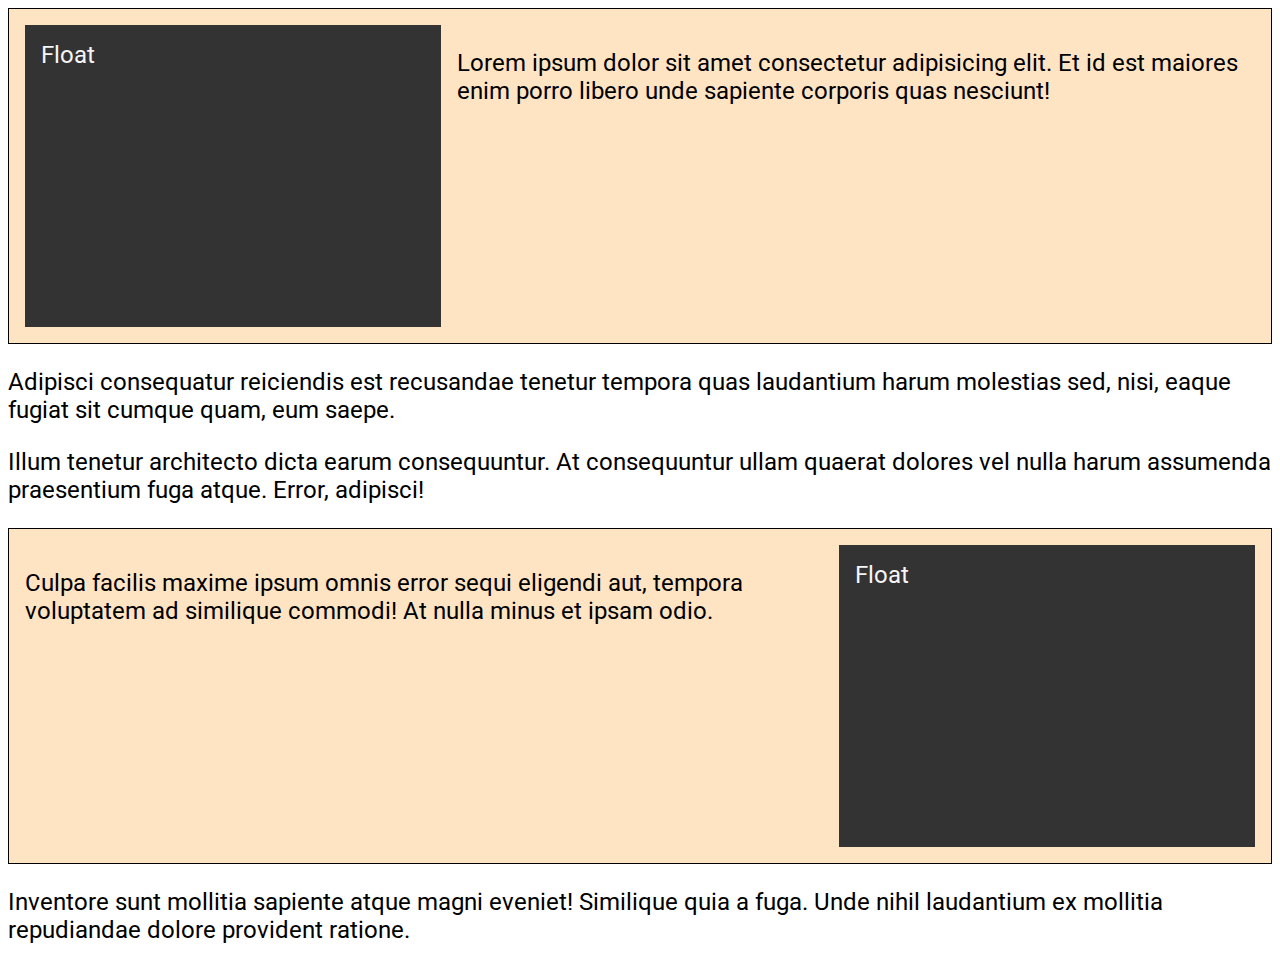
<file: lession-11/index.html>
<!DOCTYPE html>
<html lang="en">
  <head>
    <meta charset="UTF-8" />
    <meta http-equiv="X-UA-Compatible" content="IE=edge" />
    <meta name="viewport" content="width=device-width, initial-scale=1.0" />
    <title>CSS Floats</title>
    <link rel="stylesheet" href="css/style.css" />
  </head>

  <body>
    <section>
      <div class="block left">Float</div>
      <p>
        Lorem ipsum dolor sit amet consectetur adipisicing elit. Et id est
        maiores enim porro libero unde sapiente corporis quas nesciunt!
      </p>
    </section>
    <div class="clear"></div>
    <p>
      Adipisci consequatur reiciendis est recusandae tenetur tempora quas
      laudantium harum molestias sed, nisi, eaque fugiat sit cumque quam, eum
      saepe.
    </p>
    <p>
      Illum tenetur architecto dicta earum consequuntur. At consequuntur ullam
      quaerat dolores vel nulla harum assumenda praesentium fuga atque. Error,
      adipisci!
    </p>
    <section>
      <div class="block right">Float</div>
      <p>
        Culpa facilis maxime ipsum omnis error sequi eligendi aut, tempora
        voluptatem ad similique commodi! At nulla minus et ipsam odio.
      </p>
    </section>
    <p>
      Inventore sunt mollitia sapiente atque magni eveniet! Similique quia a
      fuga. Unde nihil laudantium ex mollitia repudiandae dolore provident
      ratione.
    </p>
  </body>
</html>
</file>
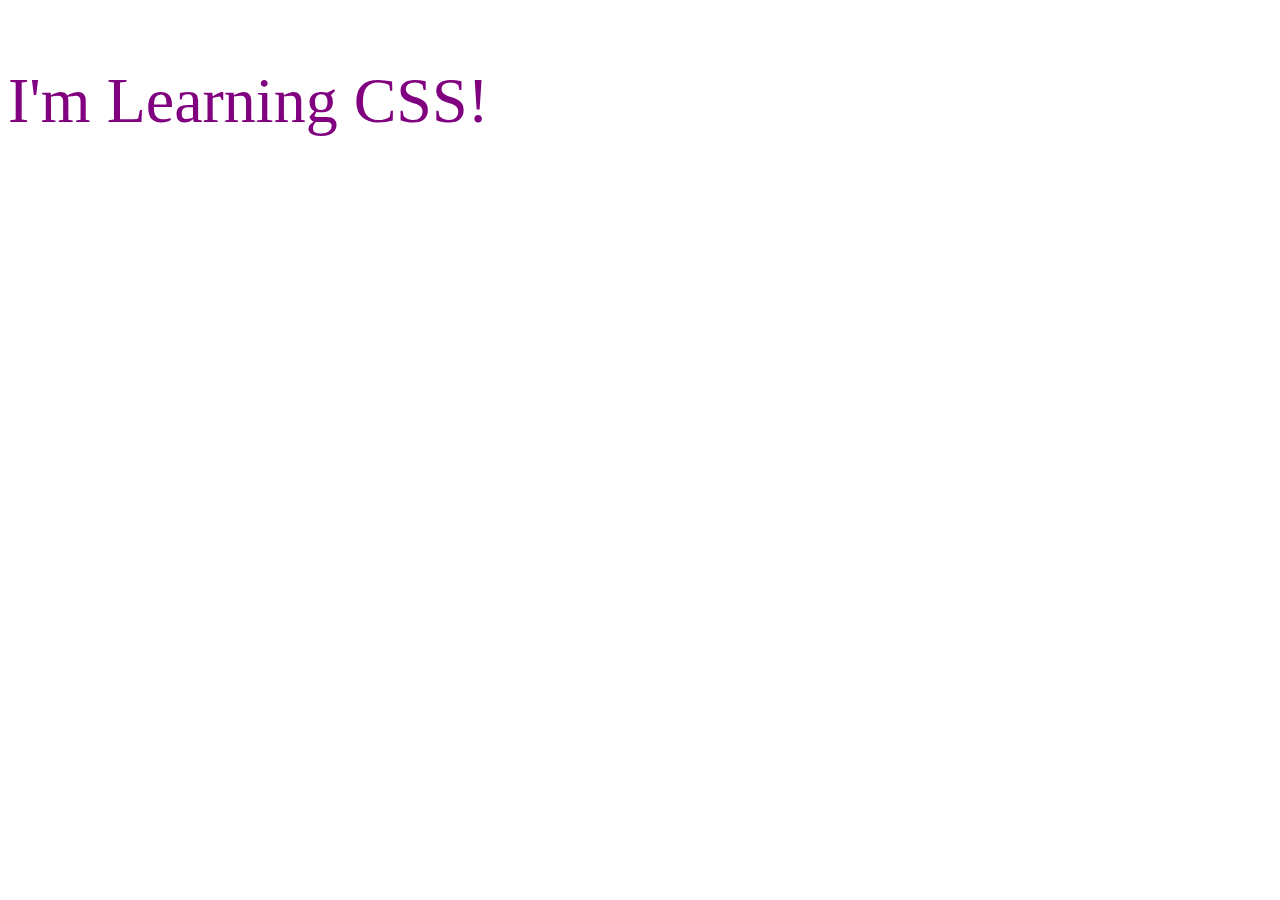
<file: lesson-1/index.html>
<!DOCTYPE html>
<html lang="en">
  <head>
    <meta charset="UTF-8" />
    <meta http-equiv="X-UA-Compatible" content="IE=edge" />
    <meta name="viewport" content="width=device-width, initial-scale=1.0" />
    <title>CSS</title>
    <link rel="stylesheet" href="css/style.css" />
  </head>
  <body>
    <p>I'm Learning CSS!</p>
  </body>
</html>
</file>
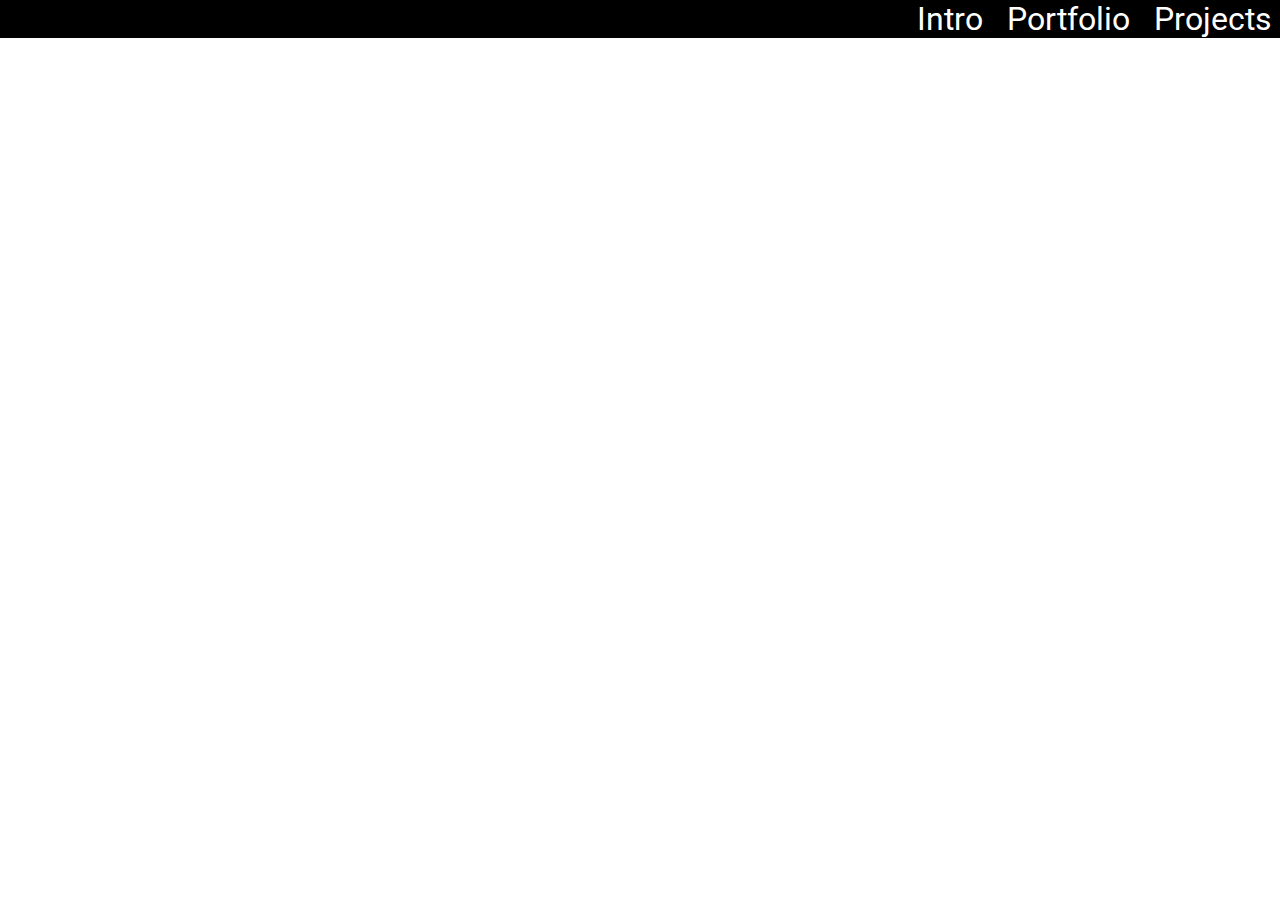
<file: lesson-10/index.html>
<!DOCTYPE html>
<html lang="en">
  <head>
    <meta charset="UTF-8" />
    <meta http-equiv="X-UA-Compatible" content="IE=edge" />
    <meta name="viewport" content="width=device-width, initial-scale=1.0" />
    <title>CSS Display</title>
    <link rel="stylesheet" href="css/style.css" />
  </head>

  <body>
    <main>
      <!-- <p>This is a paragraph.</p>
      <p>This is <span class="opposite">another</span> paragraph.</p> -->

      <nav>
        <ul>
          <li><a href="#">Intro</a></li>
          <li><a href="#">Portfolio</a></li>
          <li><a href="#">Projects</a></li>
        </ul>
      </nav>
    </main>
  </body>
</html>
</file>
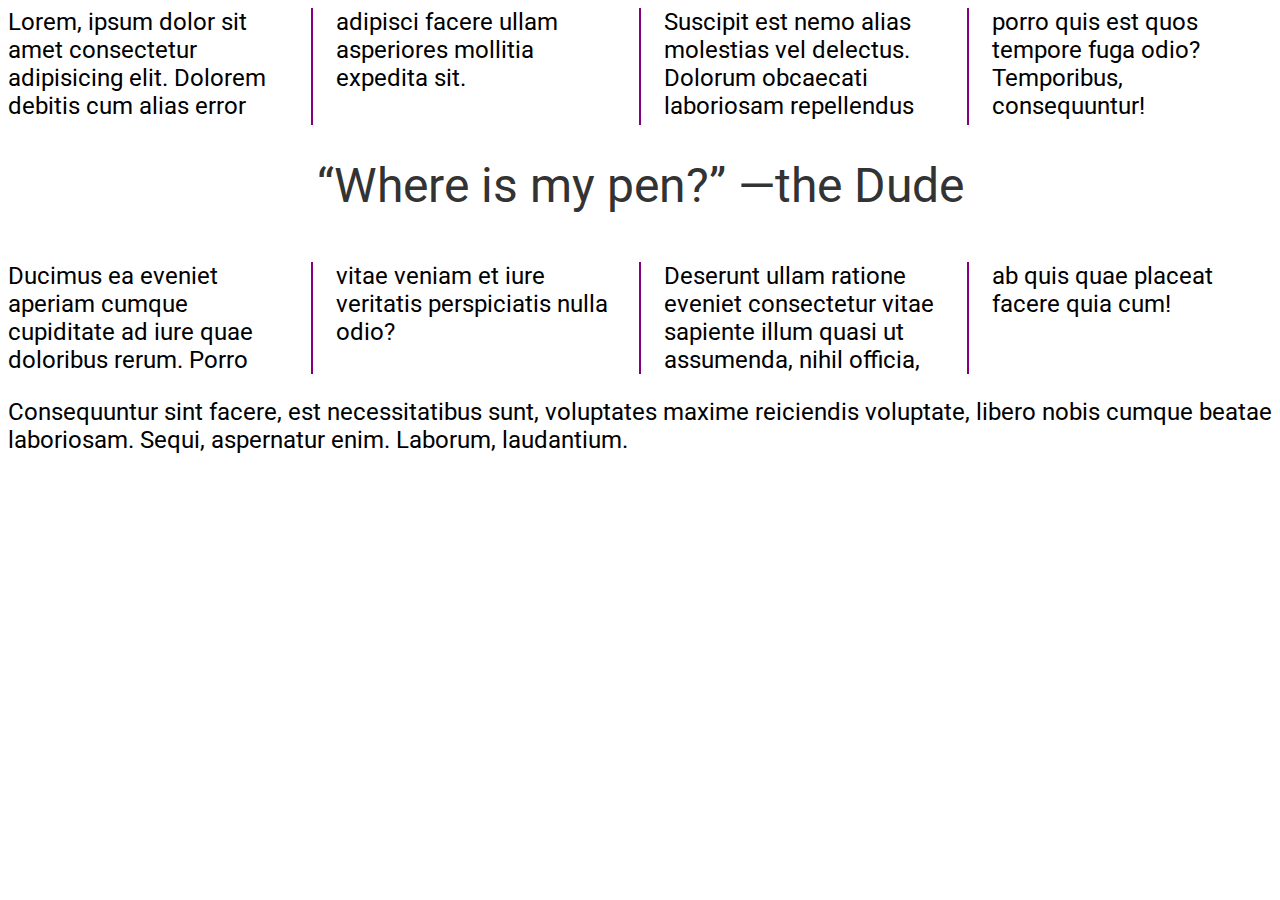
<file: lesson-12/index.html>
<!DOCTYPE html>
<html lang="en">
  <head>
    <meta charset="UTF-8" />
    <meta http-equiv="X-UA-Compatible" content="IE=edge" />
    <meta name="viewport" content="width=device-width, initial-scale=1.0" />
    <link rel="stylesheet" href="./css/style.css" />
    <title>Css columns</title>
  </head>
  <body>
    <section class="columns">
      <p>
        Lorem, ipsum dolor sit amet consectetur adipisicing elit. Dolorem
        debitis cum alias error adipisci facere ullam asperiores mollitia
        expedita sit.
      </p>
      <p>
        Suscipit est nemo alias molestias vel delectus. Dolorum obcaecati
        laboriosam repellendus porro quis est quos tempore fuga odio?
        Temporibus, consequuntur!
      </p>
      <!-- <h2>Next Topic</h2> -->
      <p class="quote">
        &#8220;Where is my pen?&#8221;
        <span class="nowrap">&#8212;the Dude</span>
      </p>
      <p>
        Ducimus ea eveniet aperiam cumque cupiditate ad iure quae doloribus
        rerum. Porro vitae veniam et iure veritatis perspiciatis nulla odio?
      </p>
      <p>
        Deserunt ullam ratione eveniet consectetur vitae sapiente illum quasi ut
        assumenda, nihil officia, ab quis quae placeat facere quia cum!
      </p>
    </section>
    <p>
      Consequuntur sint facere, est necessitatibus sunt, voluptates maxime
      reiciendis voluptate, libero nobis cumque beatae laboriosam. Sequi,
      aspernatur enim. Laborum, laudantium.
    </p>
  </body>
</html>
</file>
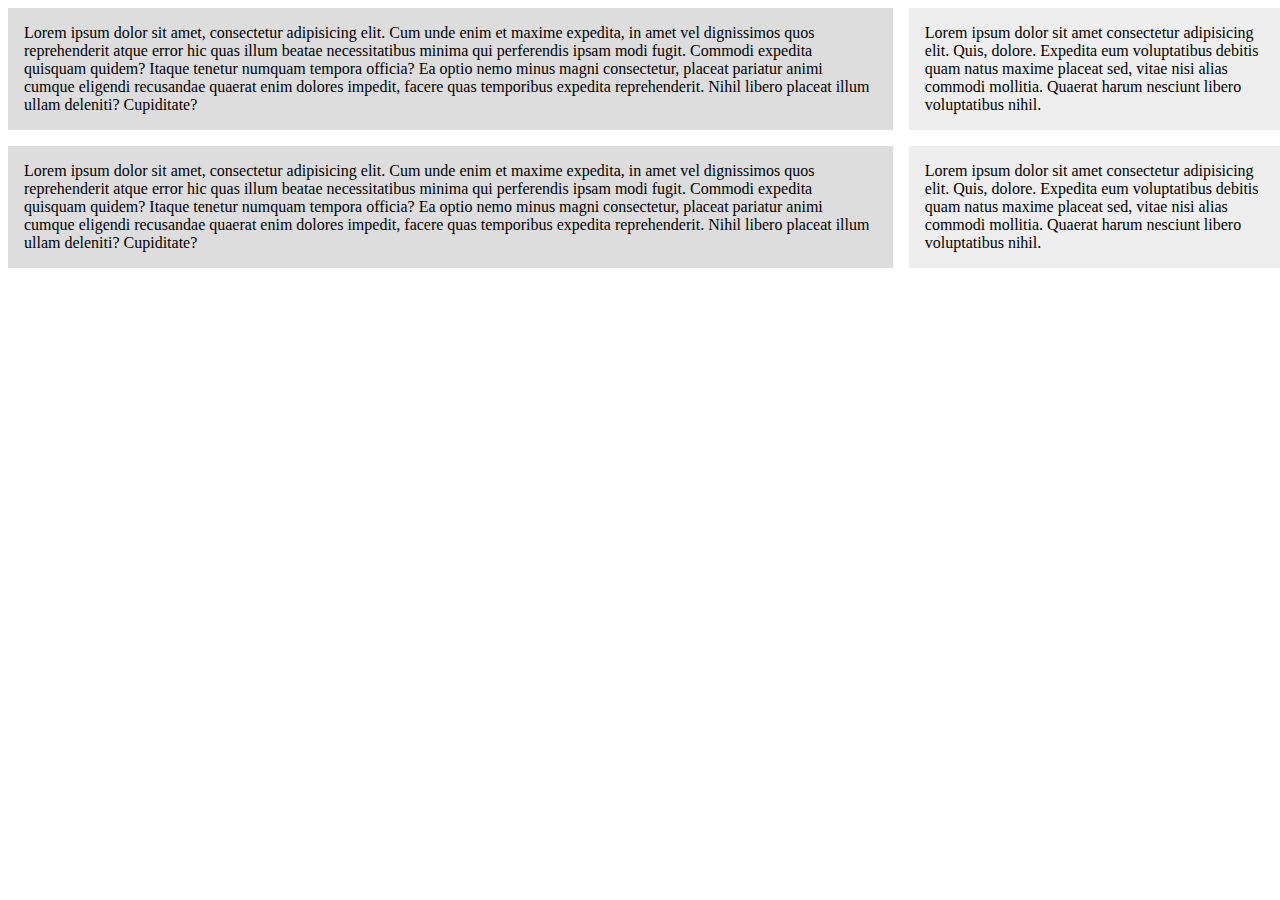
<file: lesson-13/index.html>
<!DOCTYPE html>
<html lang="en">
  <head>
    <meta charset="UTF-8" />
    <meta http-equiv="X-UA-Compatible" content="IE=edge" />
    <meta name="viewport" content="width=device-width, initial-scale=1.0" />
    <link rel="stylesheet" href="css/style.css" />
    <title>Grid</title>
  </head>
  <body>
    <div class="wrapper">
      <div>
        Lorem ipsum dolor sit amet, consectetur adipisicing elit. Cum unde enim
        et maxime expedita, in amet vel dignissimos quos reprehenderit atque
        error hic quas illum beatae necessitatibus minima qui perferendis ipsam
        modi fugit. Commodi expedita quisquam quidem? Itaque tenetur numquam
        tempora officia? Ea optio nemo minus magni consectetur, placeat pariatur
        animi cumque eligendi recusandae quaerat enim dolores impedit, facere
        quas temporibus expedita reprehenderit. Nihil libero placeat illum ullam
        deleniti? Cupiditate?
      </div>
      <div>
        Lorem ipsum dolor sit amet consectetur adipisicing elit. Quis, dolore.
        Expedita eum voluptatibus debitis quam natus maxime placeat sed, vitae
        nisi alias commodi mollitia. Quaerat harum nesciunt libero voluptatibus
        nihil.
      </div>
      <div>
        Lorem ipsum dolor sit amet, consectetur adipisicing elit. Cum unde enim
        et maxime expedita, in amet vel dignissimos quos reprehenderit atque
        error hic quas illum beatae necessitatibus minima qui perferendis ipsam
        modi fugit. Commodi expedita quisquam quidem? Itaque tenetur numquam
        tempora officia? Ea optio nemo minus magni consectetur, placeat pariatur
        animi cumque eligendi recusandae quaerat enim dolores impedit, facere
        quas temporibus expedita reprehenderit. Nihil libero placeat illum ullam
        deleniti? Cupiditate?
      </div>
      <div>
        Lorem ipsum dolor sit amet consectetur adipisicing elit. Quis, dolore.
        Expedita eum voluptatibus debitis quam natus maxime placeat sed, vitae
        nisi alias commodi mollitia. Quaerat harum nesciunt libero voluptatibus
        nihil.
      </div>
    </div>
  </body>
</html>
</file>
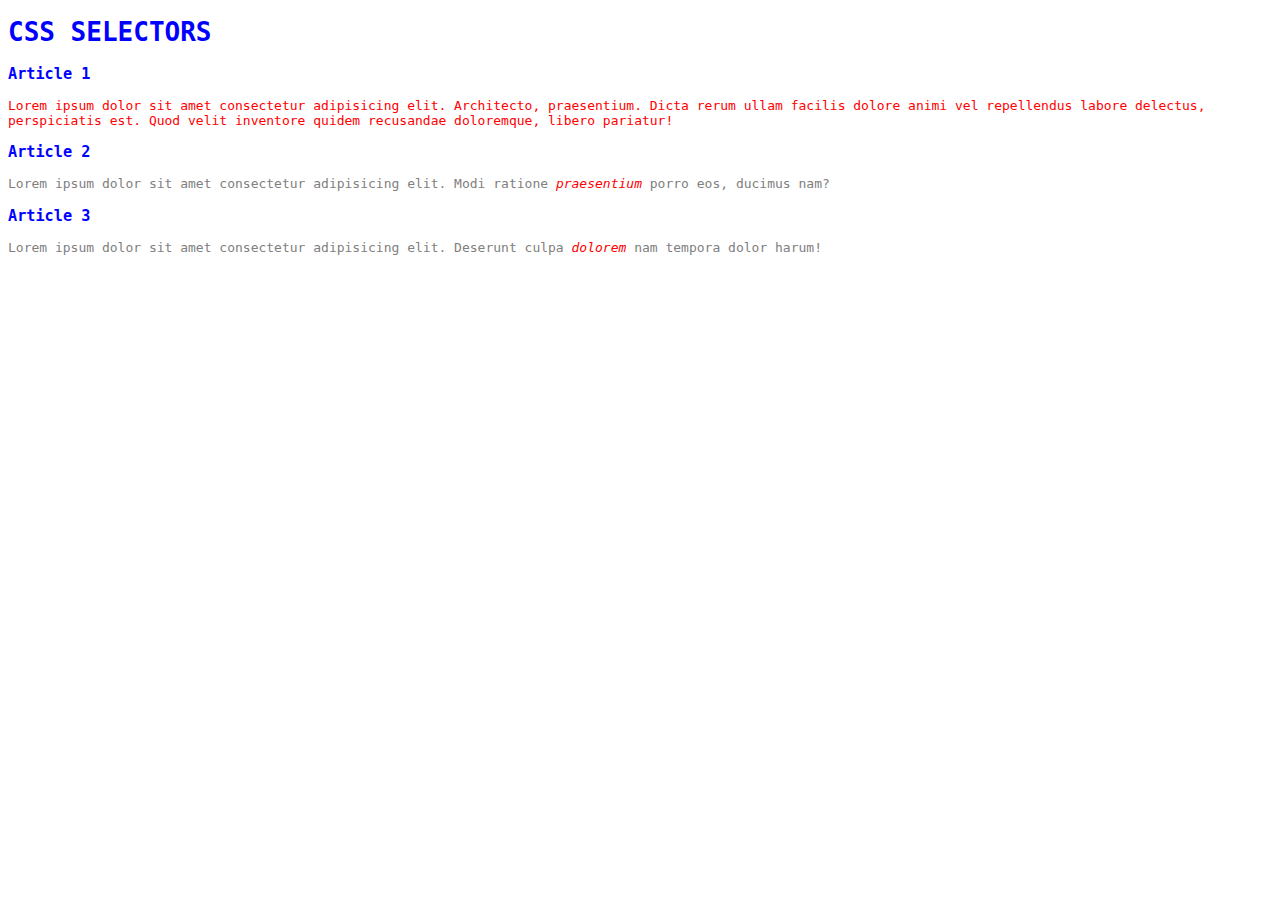
<file: lesson-2/index.html>
<!DOCTYPE html>
<html lang="en">
  <head>
    <meta charset="UTF-8" />
    <meta http-equiv="X-UA-Compatible" content="IE=edge" />
    <meta name="viewport" content="width=device-width, initial-scale=1.0" />
    <title>Lesson-2</title>
    <link rel="stylesheet" href="css/style.css" />
  </head>
  <body>
    <h1>CSS SELECTORS</h1>
    <h3>Article 1</h3>
    <p>
      Lorem ipsum dolor sit amet consectetur adipisicing elit. Architecto,
      praesentium. Dicta rerum ullam facilis dolore animi vel repellendus labore
      delectus, perspiciatis est. Quod velit inventore quidem recusandae
      doloremque, libero pariatur!
    </p>
    <h3>Article 2</h3>
    <p class="grey">
      Lorem ipsum dolor sit amet consectetur adipisicing elit. Modi ratione
      <span>praesentium</span> porro eos, ducimus nam?
    </p>
    <h3>Article 3</h3>
    <p class="grey">
      Lorem ipsum dolor sit amet consectetur adipisicing elit. Deserunt culpa
      <span>dolorem</span> nam tempora dolor harum!
    </p>
  </body>
</html>
</file>
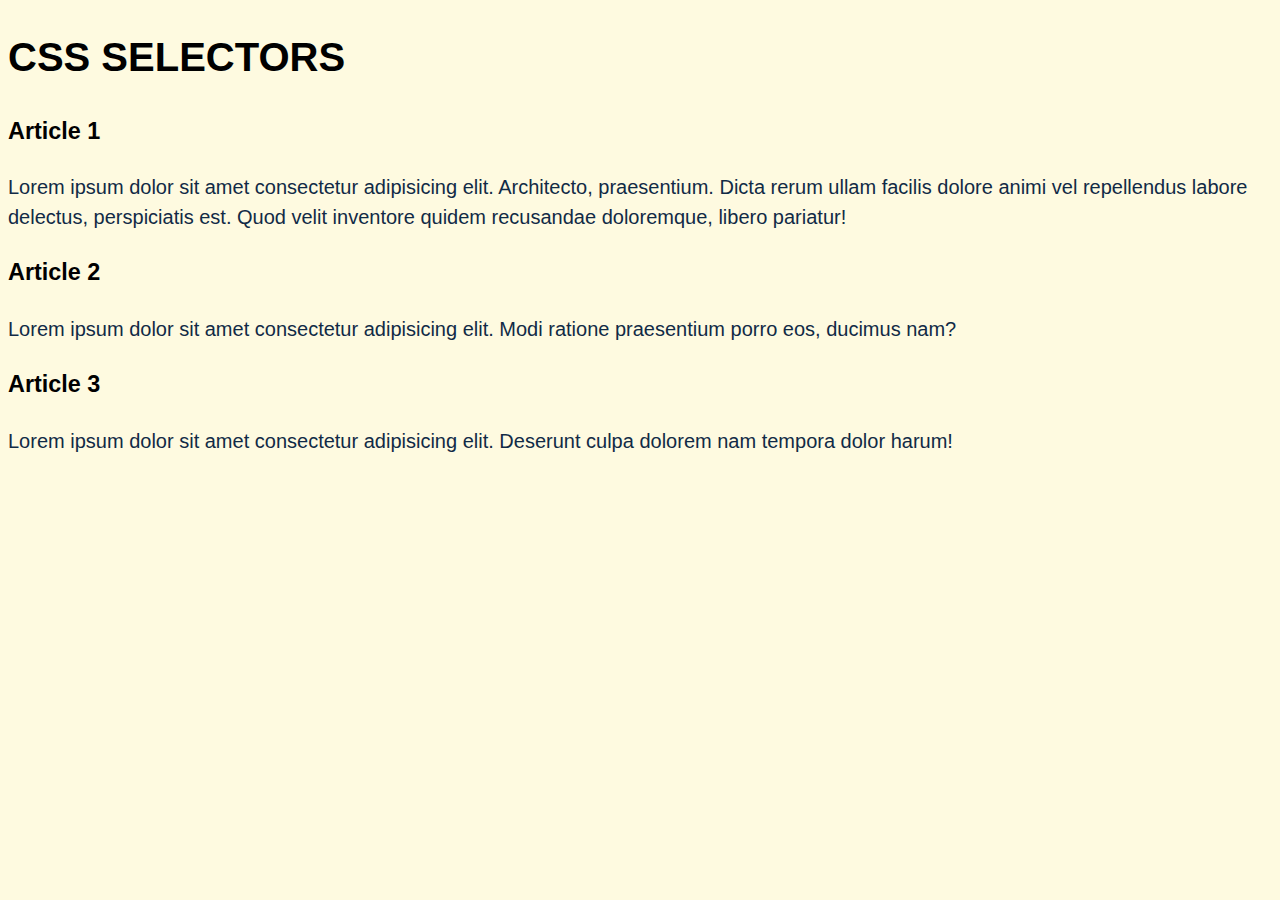
<file: lesson-3/index.html>
<!DOCTYPE html>
<html lang="en">
  <head>
    <meta charset="UTF-8" />
    <meta http-equiv="X-UA-Compatible" content="IE=edge" />
    <meta name="viewport" content="width=device-width, initial-scale=1.0" />
    <title>Lesson-3</title>
    <link rel="stylesheet" href="css/style.css" />
  </head>
  <body>
    <h1>CSS SELECTORS</h1>
    <h3>Article 1</h3>
    <p>
      Lorem ipsum dolor sit amet consectetur adipisicing elit. Architecto,
      praesentium. Dicta rerum ullam facilis dolore animi vel repellendus labore
      delectus, perspiciatis est. Quod velit inventore quidem recusandae
      doloremque, libero pariatur!
    </p>
    <h3>Article 2</h3>
    <p class="grey">
      Lorem ipsum dolor sit amet consectetur adipisicing elit. Modi ratione
      <span>praesentium</span> porro eos, ducimus nam?
    </p>
    <h3>Article 3</h3>
    <p class="grey">
      Lorem ipsum dolor sit amet consectetur adipisicing elit. Deserunt culpa
      <span>dolorem</span> nam tempora dolor harum!
    </p>
  </body>
</html>
</file>
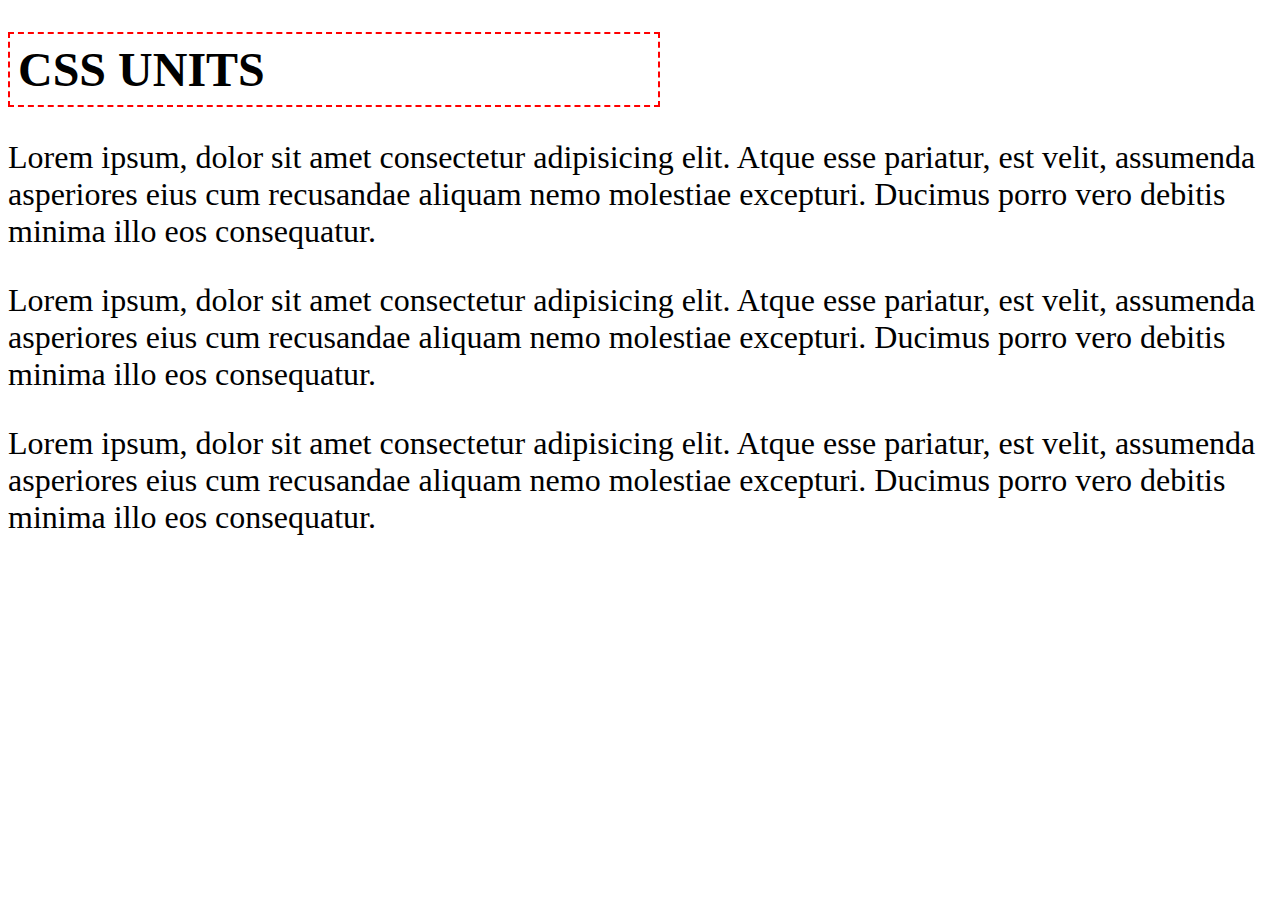
<file: lesson-4/index.html>
<!DOCTYPE html>
<html lang="en">
  <head>
    <meta charset="UTF-8" />
    <meta http-equiv="X-UA-Compatible" content="IE=edge" />
    <meta name="viewport" content="width=device-width, initial-scale=1.0" />
    <title>Lesson-4</title>
    <link rel="stylesheet" href="css/style.css" />
  </head>
  <body>
    <header>
      <h1>CSS UNITS</h1>
      <main>
        <p>
          Lorem ipsum, dolor sit amet consectetur adipisicing elit. Atque esse
          pariatur, est velit, assumenda asperiores eius cum recusandae aliquam
          nemo molestiae excepturi. Ducimus porro vero debitis minima illo eos
          consequatur.
        </p>
        <p>
          Lorem ipsum, dolor sit amet consectetur adipisicing elit. Atque esse
          pariatur, est velit, assumenda asperiores eius cum recusandae aliquam
          nemo molestiae excepturi. Ducimus porro vero debitis minima illo eos
          consequatur.
        </p>
        <p>
          Lorem ipsum, dolor sit amet consectetur adipisicing elit. Atque esse
          pariatur, est velit, assumenda asperiores eius cum recusandae aliquam
          nemo molestiae excepturi. Ducimus porro vero debitis minima illo eos
          consequatur.
        </p>
      </main>
    </header>
  </body>
</html>
</file>
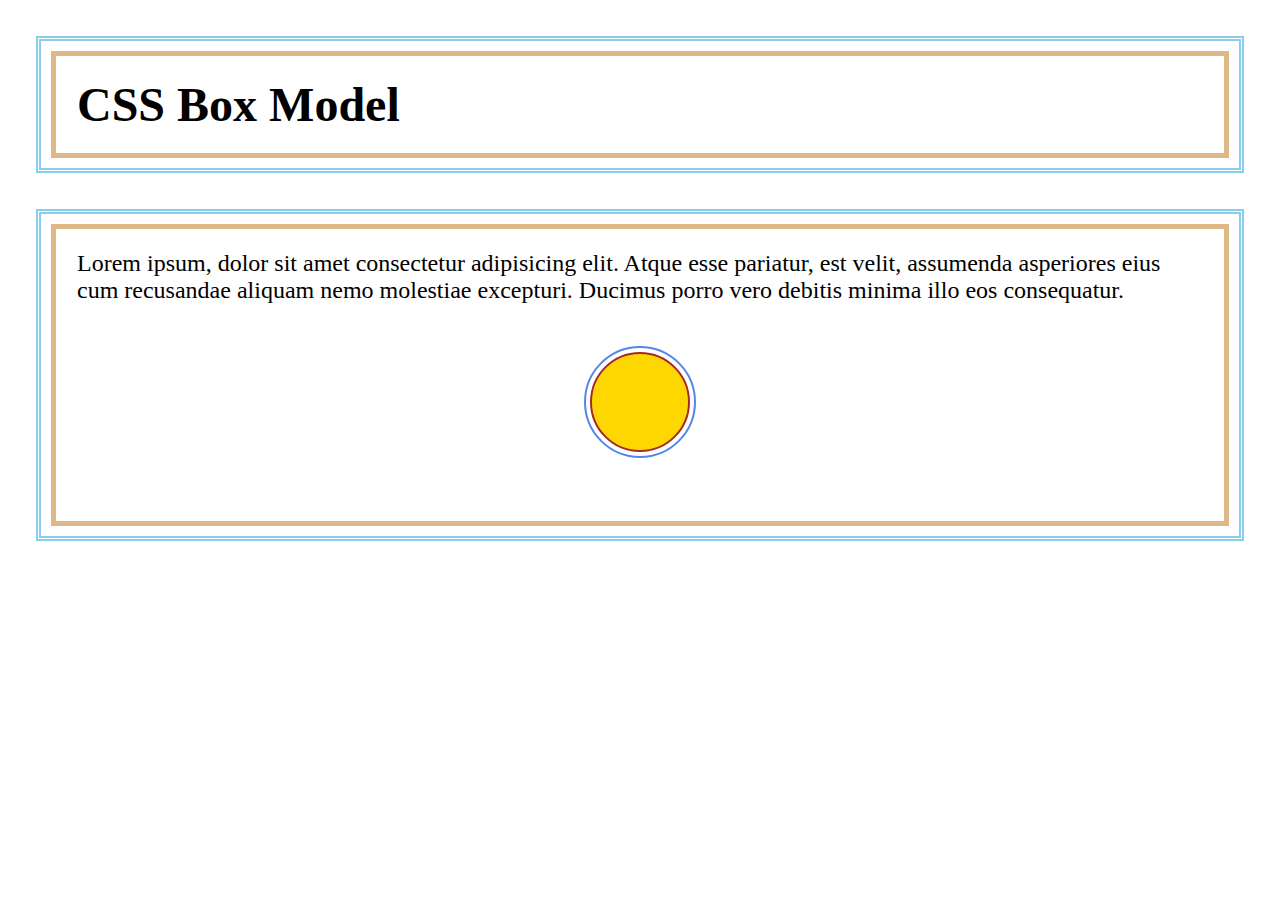
<file: lesson-5/index.html>
<!DOCTYPE html>
<html lang="en">
  <head>
    <meta charset="UTF-8" />
    <meta http-equiv="X-UA-Compatible" content="IE=edge" />
    <meta name="viewport" content="width=device-width, initial-scale=1.0" />
    <title>Box-Model</title>
    <link rel="stylesheet" href="./css/style.css" />
  </head>
  <body>
    <header class="container">
      <h1>CSS Box Model</h1>
    </header>
    <main class="container">
      <p>
        Lorem ipsum, dolor sit amet consectetur adipisicing elit. Atque esse
        pariatur, est velit, assumenda asperiores eius cum recusandae aliquam
        nemo molestiae excepturi. Ducimus porro vero debitis minima illo eos
        consequatur.
      </p>
      <div class="circle"></div>
    </main>
  </body>
</html>
</file>
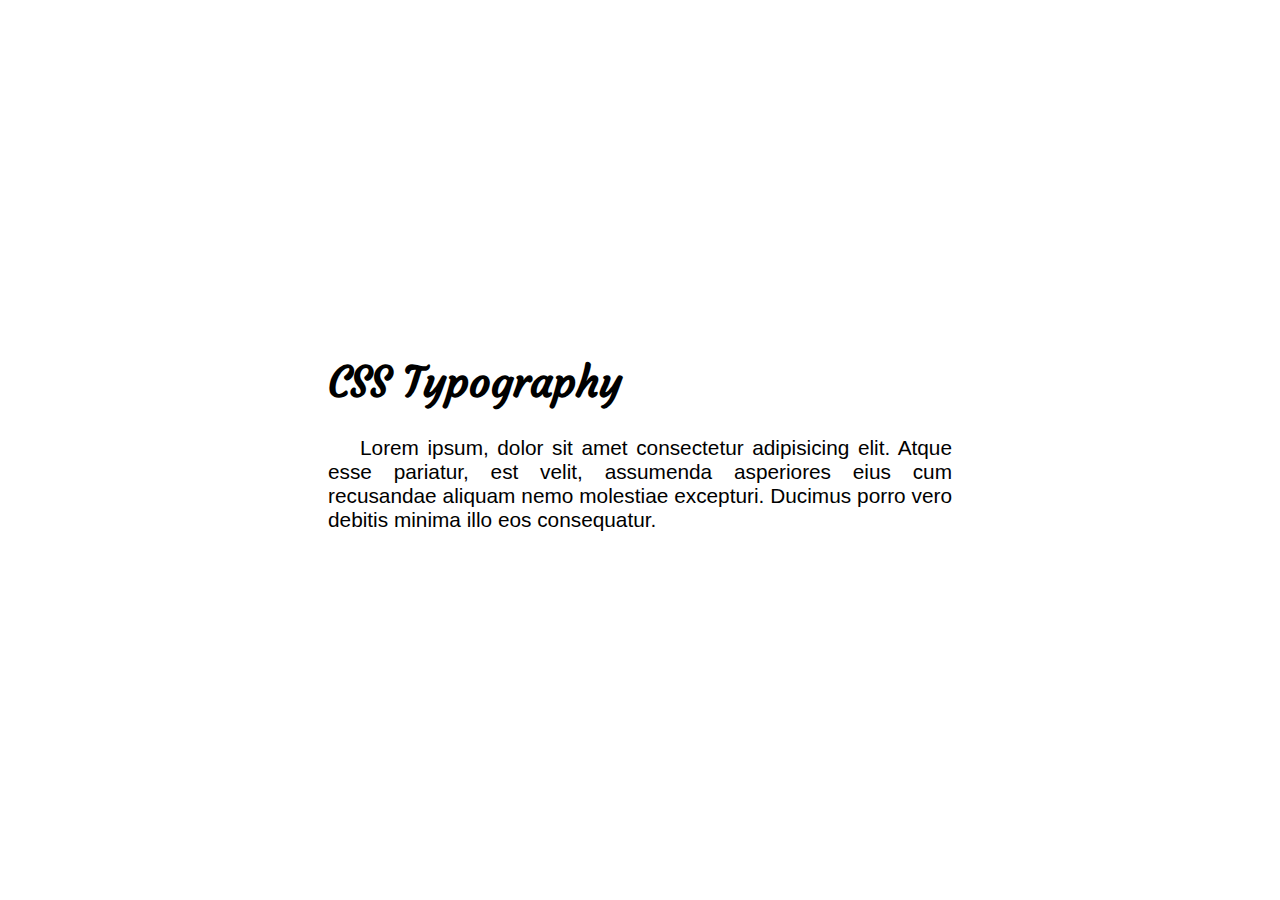
<file: lesson-6/index.html>
<!DOCTYPE html>
<html lang="en">
  <head>
    <meta charset="UTF-8" />
    <meta http-equiv="X-UA-Compatible" content="IE=edge" />
    <meta name="viewport" content="width=device-width, initial-scale=1.0" />
    <title>Text and Font</title>

    <link rel="stylesheet" href="css/style.css" />
  </head>
  <body>
    <header>
      <h1>CSS Typography</h1>
    </header>
    <main>
      <p>
        Lorem ipsum, dolor sit amet consectetur adipisicing elit. Atque esse
        pariatur, est velit, assumenda asperiores eius cum recusandae aliquam
        nemo molestiae excepturi. Ducimus porro vero debitis minima illo eos
        consequatur.
      </p>
      <!-- <form action="">
        <label for="name">Name:</label>
        <input id="name" type="text" placeholder="Your Name" />
        <button>Submit</button>
      </form> -->
    </main>
  </body>
</html>
</file>
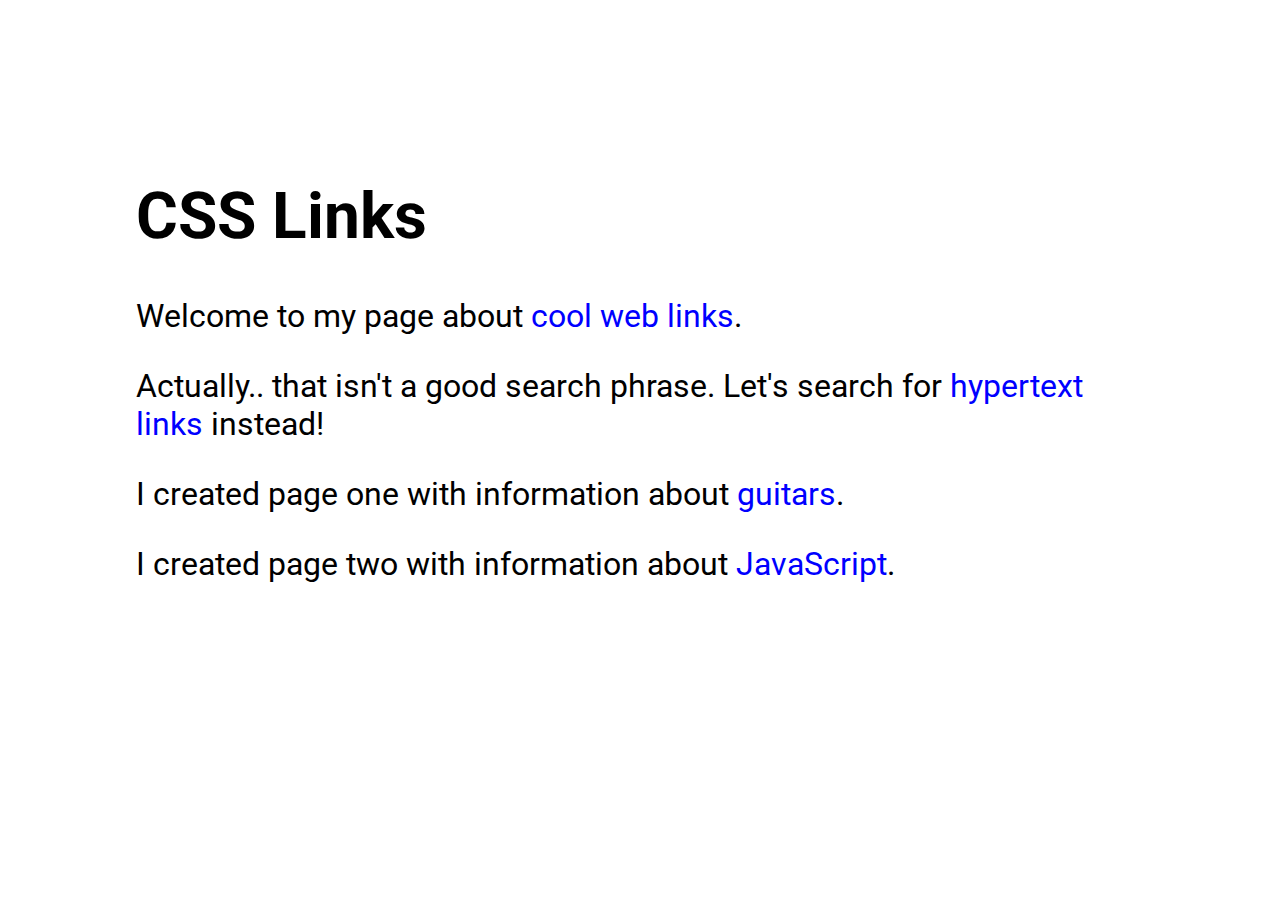
<file: lesson-7/index.html>
<!DOCTYPE html>
<html lang="en">
  <head>
    <meta charset="UTF-8" />
    <meta http-equiv="X-UA-Compatible" content="IE=edge" />
    <meta name="viewport" content="width=device-width, initial-scale=1.0" />
    <title>CSS Links</title>
    <link rel="stylesheet" href="css/style.css" />
  </head>

  <body>
    <header>
      <h1>CSS Links</h1>
    </header>
    <main>
      <p>
        Welcome to my page about
        <a href="https://www.google.com/search?q=+web+links">cool web links</a>.
      </p>

      <p>
        Actually.. that isn&apos;t a good search phrase. Let's search for
        <a href="https://www.google.com/search?q=hypertext+links"
          >hypertext links</a
        >
        instead!
      </p>

      <p>
        I created page one with information about
        <a href="one.html">guitars</a>.
      </p>

      <p>
        I created page two with information about
        <a href="two.html">JavaScript</a>.
      </p>
    </main>
  </body>
</html>
</file>
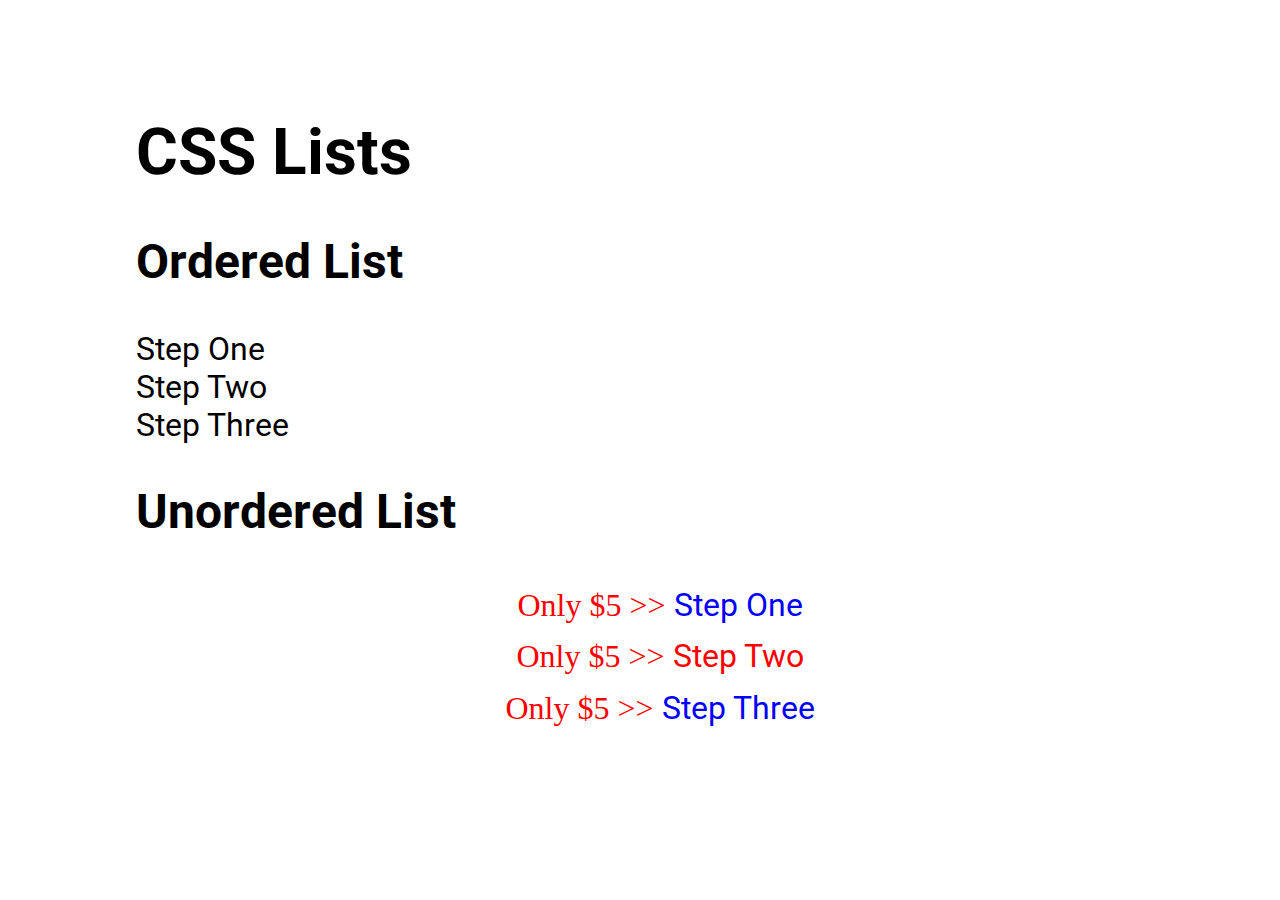
<file: lesson-8/index.html>
<!DOCTYPE html>
<html lang="en">
  <head>
    <meta charset="UTF-8" />
    <meta http-equiv="X-UA-Compatible" content="IE=edge" />
    <meta name="viewport" content="width=device-width, initial-scale=1.0" />
    <title>CSS Lists</title>
    <link rel="stylesheet" href="css/style.css" />
  </head>

  <body>
    <header>
      <h1>CSS Lists</h1>
    </header>
    <main>
      <article>
        <h2>Ordered List</h2>
        <ol start="3" reversed>
          <li>Step One</li>
          <li value="26">Step Two</li>
          <li>Step Three</li>
        </ol>
      </article>
      <article>
        <h2>Unordered List</h2>
        <ul>
          <li>Step One</li>
          <li>Step Two</li>
          <li>Step Three</li>
        </ul>
      </article>
    </main>
  </body>
</html>
</file>
<file: lession-11/css/style.css>
@import url("https://fonts.googleapis.com/css2?family=Roboto&display=swap");
/* Float, clear, overflow, display: flow-root */
body {
  font-size: 1.5rem;
  font-family: "Roboto", sans-serif;
}

.block {
    width: 30vw;
    height: 30vh;
    background-color: #333;
    color: whitesmoke;
    padding: 1rem;
}

.left {
    float: left;
    margin-right: 1rem;
}

.clear {
    clear: both;
}

.right {
    float: right; 
    margin-left: 1rem;
}

section {
    background-color: bisque;
    border: 1px solid black;
    padding: 1rem;
    /* overflow: auto; */
    display: flow-root;
}
</file>
<file: lesson-1/css/style.css>
p {
    font-size: 64px;
    color: purple;
}
</file>
<file: lesson-10/css/style.css>
@import url("https://fonts.googleapis.com/css2?family=Roboto&display=swap");

/* inline element act according to content
   block level element occupying 100%
   inline-block is hybrid its act like both */

* {
  margin: 0;
  padding: 0;
  box-sizing: 0;
}

body {
  font-size: 2rem;
  font-family: "Roboto", sans-serif;
}
/*
p {
    background-color: lightgray;
}

.opposite {
    display: inline-block;
    background-color: #333;
    color: whitesmoke;
    margin-top: 100px;
    height: 200px;
    padding: 4rem;
} */

ul {
  list-style-type: none;
  padding-left: 0.5rem;
  text-align: right;
  background-color: #000;
  margin: 0;
}

li {
  display: inline-block;
  margin-inline: 0.5rem;
}

li a{
  color: white;
  text-decoration: none;
}

li a:hover, li a:focus {
   text-decoration: underline;
}
</file>
<file: lesson-12/css/style.css>
@import url("https://fonts.googleapis.com/css2?family=Roboto&display=swap");

body {
    font-family: "Roboto", sans-serif;
    font-size: 1.5rem;
}

.columns {
    /* column-count: 4;
    column-width: 250px; */
    columns: 4 250px;
    column-rule: 2px solid purple;
    column-gap: 3rem;
}

.columns p{
    margin-top: 0;
}

.columns h2 {
    margin-top: 0;
    background-color: #333;
    color: whitesmoke;
    padding: 1rem;
    text-align: center;
    break-inside: avoid;
    break-before: column;
}

.columns .quote {
    font-size: 3rem;
    text-align: center;
    color: #333;
    column-span: all;
    margin-top: 2rem;
}

.nowrap{ 
    white-space:nowrap;
}
</file>
<file: lesson-13/css/style.css>
.wrapper {
    display: grid;
    grid-template-columns: 70% 30%;
    grid-gap: 1em;
}

.wrapper > div {
    background: #eee;
    padding: 1rem;
}

.wrapper > div:nth-child(odd) {
    background: #ddd;
}
</file>
<file: lesson-2/css/style.css>
* {
    font-family: monospace;
    /* border: 2px solid black; */
}

h1, h3 {
    color: blue;
}

p {
    color: red;
}

.grey {
    color: grey;
}

p span{
    font-style: italic;
    color: red;
}
</file>
<file: lesson-3/css/style.css>
/* rgb ---> red, green, blue
rgba ---> alpha channel basically means transparency
hexadecimal ---> #ff00000 == #redgreenblue 
hsl ---> hue, saturation, lightness
important websites == cooloers.co and webaim.org for checking contrast color*/

body {
    font-size: 20px;
    font-family: Arial, Helvetica, sans-serif;
    line-height: 1.5;
    background-color: #fefae0;
}

p {
    color: #112A46;
}

/* 112A46 */
</file>
<file: lesson-4/css/style.css>
/* rem --> root element and relative to the browser 1rem = 16px
   em --> its relative to rem. rem grows it will grow. 
*/

body {
  height: 100%;
}

h1 {
  border: 2px dashed red;
  width: 50%;
  font-size: 3rem;
  padding: .5rem;
}

main {
  font-size: 2rem;
}

p {
  font-size: 2rem;
}
</file>
<file: lesson-5/css/style.css>
* {
    margin: 0;
    padding: 0;
    box-sizing: border-box;
}

.container {
    border: 5px double skyblue;
    font-size: 1.5rem;
    padding: 1.5em;
    margin: 1.5em;
    outline: 5px solid burlywood;
    outline-offset: -20px;
}

.circle {
    margin: 3rem auto;
    width: 100px;
    height: 100px;
    background-color: gold;
    border: 2px solid brown;
    border-radius: 50px;
    outline: 2px solid rgb(83, 135, 231);
    outline-offset: .25rem;
}
</file>
<file: lesson-6/css/style.css>
/* 
    Typography is the way that text
    is arranged and presented.

*/

@import url('https://fonts.googleapis.com/css2?family=Courgette&family=Labrada:ital@1&display=swap');

body {
    padding: 25%;
    font-size: 1.3rem;
}

h1 {
    font-family: 'Courgette', cursive;
}

p {
    text-indent: 2rem;
    text-align: justify;
    line-height: 1.5rem; 
    font-weight: lighter;
    font-family: Arial, Helvetica, sans-serif;
}

/* input, button{
    font-size: inherit;
} */
</file>
<file: lesson-7/css/style.css>
@import url('https://fonts.googleapis.com/css2?family=Roboto&display=swap');
/* 
    link styling
 */
body {
    padding: 10%;
    font-size: 2rem;
    font-family: 'Roboto', sans-serif;
}

a {
    text-decoration: none;
    color: blue;
    cursor: pointer;
}

a:visited {
    color: rebeccapurple;
}

a:hover, a:focus {
    color: dodgerblue;
}

a:active {
    color: red;
}
</file>
<file: lesson-8/css/style.css>
@import url('https://fonts.googleapis.com/css2?family=Roboto&display=swap');

body {
    padding: 5% 10%;
    font-size: 2rem;
    font-family: 'Roboto', sans-serif;
}

ol {
    list-style: none;
    padding: 0;
}

ul{
    text-align: center;
    list-style-position: inside;
    color: blue;
    line-height: 1.6;
    list-style: square url(../image/checkmark.png) inside;
}

ul li:nth-child(even) {
    color: red;
}

ul ::marker {
    color: red;
    font-family: fantasy;
    font-size: 1em;
    content: "Only $5 >> ";
}
</file>
